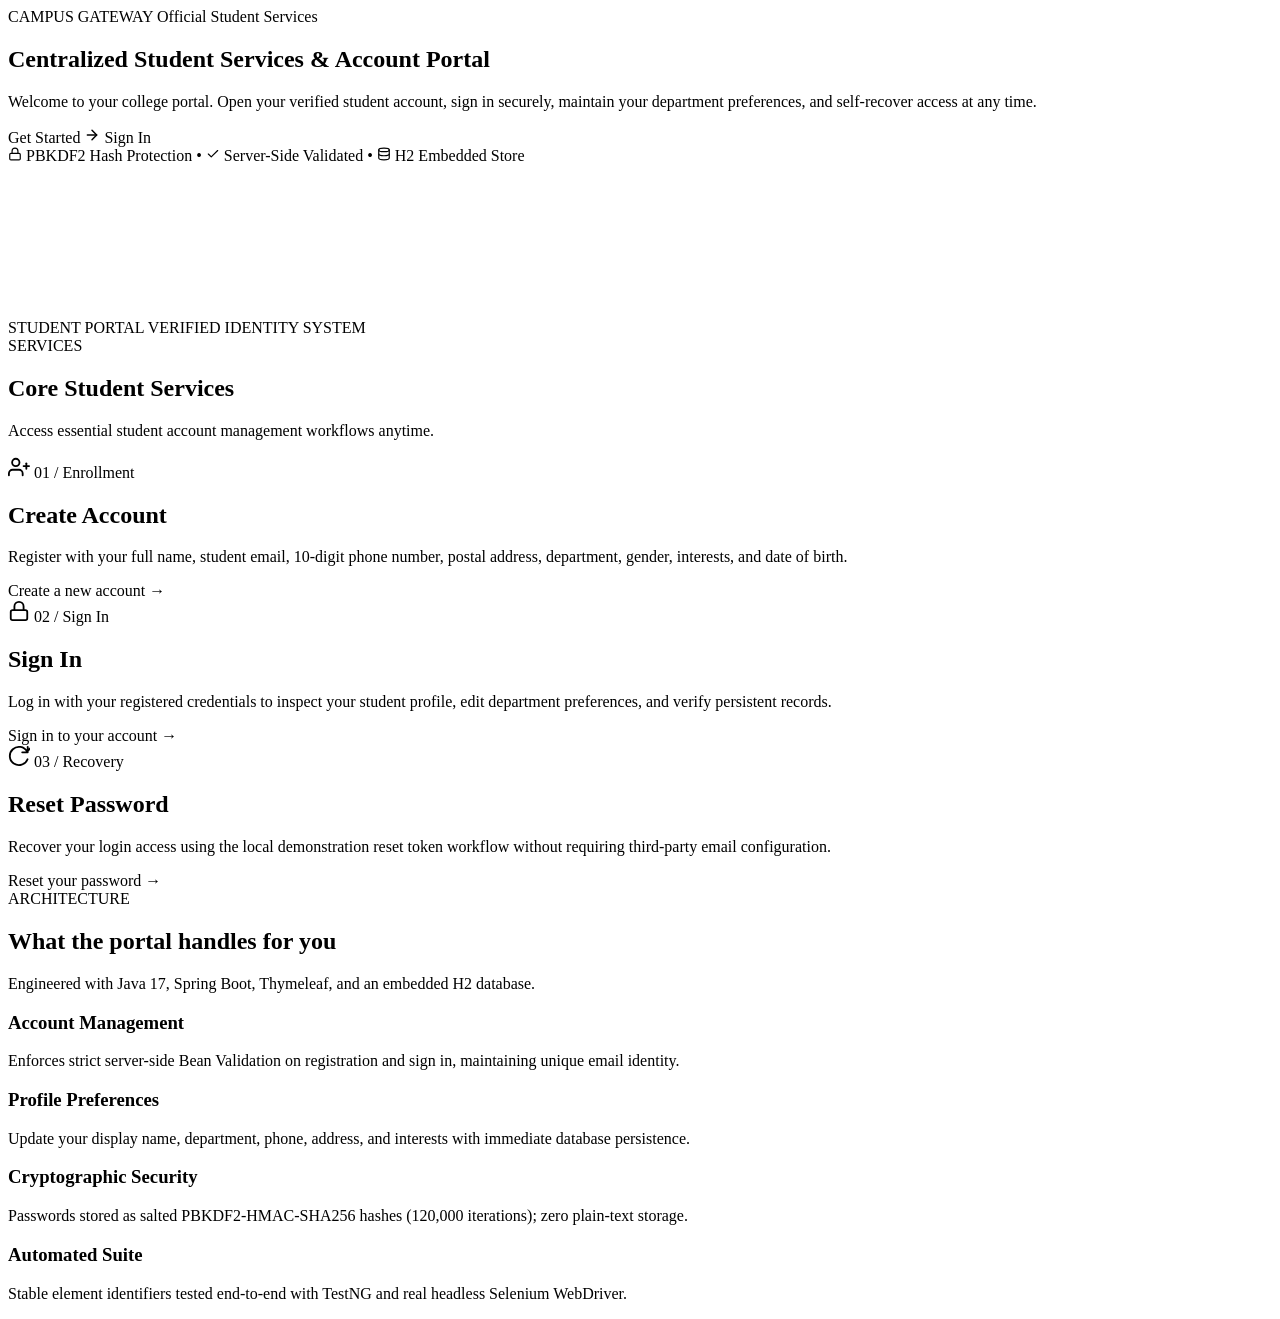
<file: src/main/resources/templates/index.html>
<!DOCTYPE html>
<html lang="en" xmlns:th="http://www.thymeleaf.org">
<head>
    <meta charset="UTF-8"/>
    <meta name="viewport" content="width=device-width, initial-scale=1"/>
    <title>Student Portal</title>
    <link rel="stylesheet" th:href="@{/css/style.css}"/>
</head>
<body>
<header th:replace="~{fragments/layout :: header}"></header>

<main class="container">

    <!-- Welcome Hero Section -->
    <section class="hero-welcome">
        <div class="hero-body">
            <div class="hero-tag">
                <span class="hero-tag-badge">CAMPUS GATEWAY</span>
                <span class="hero-tag-text">Official Student Services</span>
            </div>
            <h1 id="pageTitle" class="hero-heading">Centralized Student Services &amp; Account Portal</h1>
            <p class="hero-lead">
                Welcome to your college portal. Open your verified student account, sign in
                securely, maintain your department preferences, and self-recover access at any time.
            </p>
            <div class="hero-cta-group">
                <a th:href="@{/register}" id="heroGetStarted" class="btn-hero-primary">
                    <span>Get Started</span>
                    <svg class="btn-arrow" width="16" height="16" viewBox="0 0 24 24" fill="none" stroke="currentColor" stroke-width="2.2" stroke-linecap="round" stroke-linejoin="round" aria-hidden="true">
                        <line x1="5" y1="12" x2="19" y2="12"></line>
                        <polyline points="12 5 19 12 12 19"></polyline>
                    </svg>
                </a>
                <a th:href="@{/login}" id="heroSignIn" class="btn-hero-secondary">Sign In</a>
            </div>
            <div class="hero-trust-bar">
                <span class="trust-item">
                    <svg width="14" height="14" viewBox="0 0 24 24" fill="none" stroke="currentColor" stroke-width="2" stroke-linecap="round" stroke-linejoin="round" aria-hidden="true"><rect x="3" y="11" width="18" height="11" rx="2" ry="2"></rect><path d="M7 11V7a5 5 0 0 1 10 0v4"></path></svg>
                    PBKDF2 Hash Protection
                </span>
                <span class="trust-sep">&bull;</span>
                <span class="trust-item">
                    <svg width="14" height="14" viewBox="0 0 24 24" fill="none" stroke="currentColor" stroke-width="2" stroke-linecap="round" stroke-linejoin="round" aria-hidden="true"><polyline points="20 6 9 17 4 12"></polyline></svg>
                    Server-Side Validated
                </span>
                <span class="trust-sep">&bull;</span>
                <span class="trust-item">
                    <svg width="14" height="14" viewBox="0 0 24 24" fill="none" stroke="currentColor" stroke-width="2" stroke-linecap="round" stroke-linejoin="round" aria-hidden="true"><ellipse cx="12" cy="5" rx="9" ry="3"></ellipse><path d="M21 12c0 1.66-4 3-9 3s-9-1.34-9-3"></path><path d="M3 5v14c0 1.66 4 3 9 3s9-1.34 9-3V5"></path></svg>
                    H2 Embedded Store
                </span>
            </div>
        </div>

        <div class="hero-graphic" aria-hidden="true">
            <div class="crest-card">
                <div class="crest-grid-overlay"></div>
                <div class="crest-inner">
                    <svg class="crest-svg" width="150" height="150" viewBox="0 0 200 200" fill="none" xmlns="http://www.w3.org/2000/svg">
                        <!-- Precise geometric concentric guide rings -->
                        <circle cx="100" cy="100" r="92" stroke="rgba(255,255,255,0.12)" stroke-width="1.5" stroke-dasharray="3 3"/>
                        <circle cx="100" cy="100" r="78" stroke="rgba(255,255,255,0.2)" stroke-width="1.5"/>
                        <!-- Academic Shield contour -->
                        <path d="M100 36 L152 54 C152 110 100 152 100 152 C100 152 48 110 48 54 Z"
                              fill="rgba(255,255,255,0.06)" stroke="rgba(255,255,255,0.75)" stroke-width="2"/>
                        <!-- Open Knowledge Book inside Shield -->
                        <path d="M100 75 L100 118" stroke="rgba(255,255,255,0.9)" stroke-width="2" stroke-linecap="round"/>
                        <path d="M70 85 C80 82 90 86 100 91 C110 86 120 82 130 85 L130 115 C120 112 110 116 100 121 C90 116 80 112 70 115 Z"
                              stroke="rgba(255,255,255,0.85)" stroke-width="2" fill="none"/>
                        <!-- Center academic star -->
                        <polygon points="100,52 102.5,58 109,58.5 104,63 105.5,69 100,65.5 94.5,69 96,63 91,58.5 97.5,58" fill="rgba(255,255,255,0.85)"/>
                    </svg>
                    <div class="crest-details">
                        <span class="crest-title">STUDENT PORTAL</span>
                        <span class="crest-meta">VERIFIED IDENTITY SYSTEM</span>
                    </div>
                </div>
            </div>
        </div>
    </section>

    <!-- Core Services Section -->
    <section class="services-section">
        <div class="section-header">
            <span class="section-tag">SERVICES</span>
            <h2>Core Student Services</h2>
            <p class="section-lead">Access essential student account management workflows anytime.</p>
        </div>

        <div class="actions-grid">

            <article class="action-card">
                <div class="action-card-header">
                    <span class="action-icon" aria-hidden="true">
                        <svg width="22" height="22" viewBox="0 0 24 24" fill="none" stroke="currentColor" stroke-width="2" stroke-linecap="round" stroke-linejoin="round">
                            <path d="M16 21v-2a4 4 0 0 0-4-4H5a4 4 0 0 0-4 4v2"></path>
                            <circle cx="8.5" cy="7" r="4"></circle>
                            <line x1="20" y1="8" x2="20" y2="14"></line>
                            <line x1="23" y1="11" x2="17" y2="11"></line>
                        </svg>
                    </span>
                    <span class="action-step-badge">01 / Enrollment</span>
                </div>
                <h2>Create Account</h2>
                <p>
                    Register with your full name, student email, 10-digit phone number, postal address, department, gender, interests, and date of birth.
                </p>
                <a class="card-action" th:href="@{/register}" id="goToRegister">
                    <span>Create a new account</span>
                    <span class="link-arrow" aria-hidden="true">&rarr;</span>
                </a>
            </article>

            <article class="action-card">
                <div class="action-card-header">
                    <span class="action-icon" aria-hidden="true">
                        <svg width="22" height="22" viewBox="0 0 24 24" fill="none" stroke="currentColor" stroke-width="2" stroke-linecap="round" stroke-linejoin="round">
                            <rect x="3" y="11" width="18" height="11" rx="2" ry="2"></rect>
                            <path d="M7 11V7a5 5 0 0 1 10 0v4"></path>
                        </svg>
                    </span>
                    <span class="action-step-badge">02 / Sign In</span>
                </div>
                <h2>Sign In</h2>
                <p>
                    Log in with your registered credentials to inspect your student profile, edit department preferences, and verify persistent records.
                </p>
                <a class="card-action" th:href="@{/login}" id="goToLogin">
                    <span>Sign in to your account</span>
                    <span class="link-arrow" aria-hidden="true">&rarr;</span>
                </a>
            </article>

            <article class="action-card">
                <div class="action-card-header">
                    <span class="action-icon" aria-hidden="true">
                        <svg width="22" height="22" viewBox="0 0 24 24" fill="none" stroke="currentColor" stroke-width="2" stroke-linecap="round" stroke-linejoin="round">
                            <path d="M21.5 2v6h-6M21.34 15.57a10 10 0 1 1-.57-8.38l5.67-5.67"/>
                        </svg>
                    </span>
                    <span class="action-step-badge">03 / Recovery</span>
                </div>
                <h2>Reset Password</h2>
                <p>
                    Recover your login access using the local demonstration reset token workflow without requiring third-party email configuration.
                </p>
                <a class="card-action" th:href="@{/reset-password}" id="goToResetPassword">
                    <span>Reset your password</span>
                    <span class="link-arrow" aria-hidden="true">&rarr;</span>
                </a>
            </article>

        </div>
    </section>

    <!-- Architecture & Features Section -->
    <section class="card portal-features">
        <div class="section-header">
            <span class="section-tag">ARCHITECTURE</span>
            <h2>What the portal handles for you</h2>
            <p class="section-note">Engineered with Java 17, Spring Boot, Thymeleaf, and an embedded H2 database.</p>
        </div>
        <div class="feature-grid">
            <div class="feature">
                <h3>Account Management</h3>
                <p>Enforces strict server-side Bean Validation on registration and sign in, maintaining unique email identity.</p>
            </div>
            <div class="feature">
                <h3>Profile Preferences</h3>
                <p>Update your display name, department, phone, address, and interests with immediate database persistence.</p>
            </div>
            <div class="feature">
                <h3>Cryptographic Security</h3>
                <p>Passwords stored as salted PBKDF2-HMAC-SHA256 hashes (120,000 iterations); zero plain-text storage.</p>
            </div>
            <div class="feature">
                <h3>Automated Suite</h3>
                <p>Stable element identifiers tested end-to-end with TestNG and real headless Selenium WebDriver.</p>
            </div>
        </div>
    </section>

</main>

<footer th:replace="~{fragments/layout :: footer}"></footer>
</body>
</html>
</file>
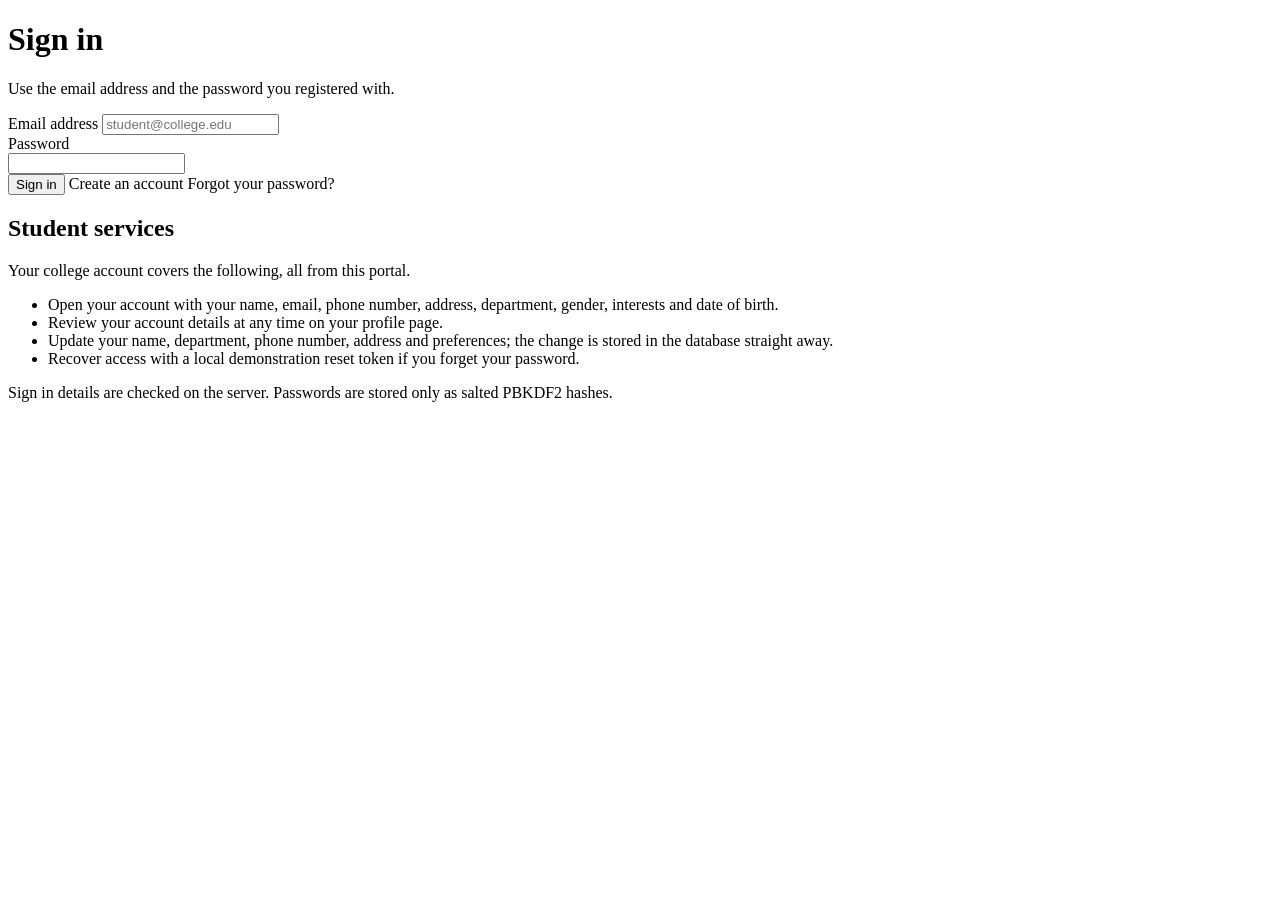
<file: src/main/resources/templates/login.html>
<!DOCTYPE html>
<html lang="en" xmlns:th="http://www.thymeleaf.org">
<head>
    <meta charset="UTF-8"/>
    <meta name="viewport" content="width=device-width, initial-scale=1"/>
    <title>Login | Student Portal</title>
    <link rel="stylesheet" th:href="@{/css/style.css}"/>
</head>
<body>
<header th:replace="~{fragments/layout :: header}"></header>

<main class="container container-form">
    <h1 id="pageTitle">Sign in</h1>
    <p class="lead">Use the email address and the password you registered with.</p>

    <div th:replace="~{fragments/layout :: alerts}"></div>

    <div class="split">

        <form id="loginForm" class="form-narrow" method="post" th:action="@{/login}" novalidate>

            <div class="field">
                <label for="email">Email address</label>
                <input type="email" id="email" name="email" placeholder="student@college.edu"
                       autocomplete="email"
                       aria-describedby="emailError"
                       th:attr="aria-invalid=${fieldErrors['email'] != null ? 'true' : null}"
                       th:value="${registeredEmail != null and #strings.isEmpty(loginForm.email) ? registeredEmail : loginForm.email}"/>
                <span class="field-error" id="emailError" th:text="${fieldErrors['email']}"></span>
            </div>

            <div class="field">
                <label for="password">Password</label>
                <div class="password-field">
                    <input type="password" id="password" name="password" autocomplete="current-password"
                           aria-describedby="passwordError"
                           th:attr="aria-invalid=${fieldErrors['password'] != null ? 'true' : null}"/>
                    <span th:replace="~{fragments/layout :: passwordToggle('password')}"></span>
                </div>
                <span class="field-error" id="passwordError" th:text="${fieldErrors['password']}"></span>
            </div>

            <div class="actions">
                <button type="submit" id="loginButton">Sign in</button>
                <a th:href="@{/register}" id="goToRegisterFromLogin">Create an account</a>
                <a th:href="@{/reset-password}" id="goToResetFromLogin">Forgot your password?</a>
            </div>
        </form>

        <!-- Supporting information only: no additional application feature is introduced here. -->
        <aside class="card info-panel" aria-labelledby="studentServicesTitle">
            <h2 id="studentServicesTitle">Student services</h2>
            <p class="section-note">Your college account covers the following, all from this portal.</p>
            <ul class="service-list">
                <li>Open your account with your name, email, phone number, address, department, gender,
                    interests and date of birth.</li>
                <li>Review your account details at any time on your profile page.</li>
                <li>Update your name, department, phone number, address and preferences; the change is
                    stored in the database straight away.</li>
                <li>Recover access with a local demonstration reset token if you forget your password.</li>
            </ul>
            <p class="muted">Sign in details are checked on the server. Passwords are stored only as
                salted PBKDF2 hashes.</p>
        </aside>

    </div>
</main>

<footer th:replace="~{fragments/layout :: footer}"></footer>
<script th:src="@{/js/password-toggle.js}"></script>
</body>
</html>
</file>
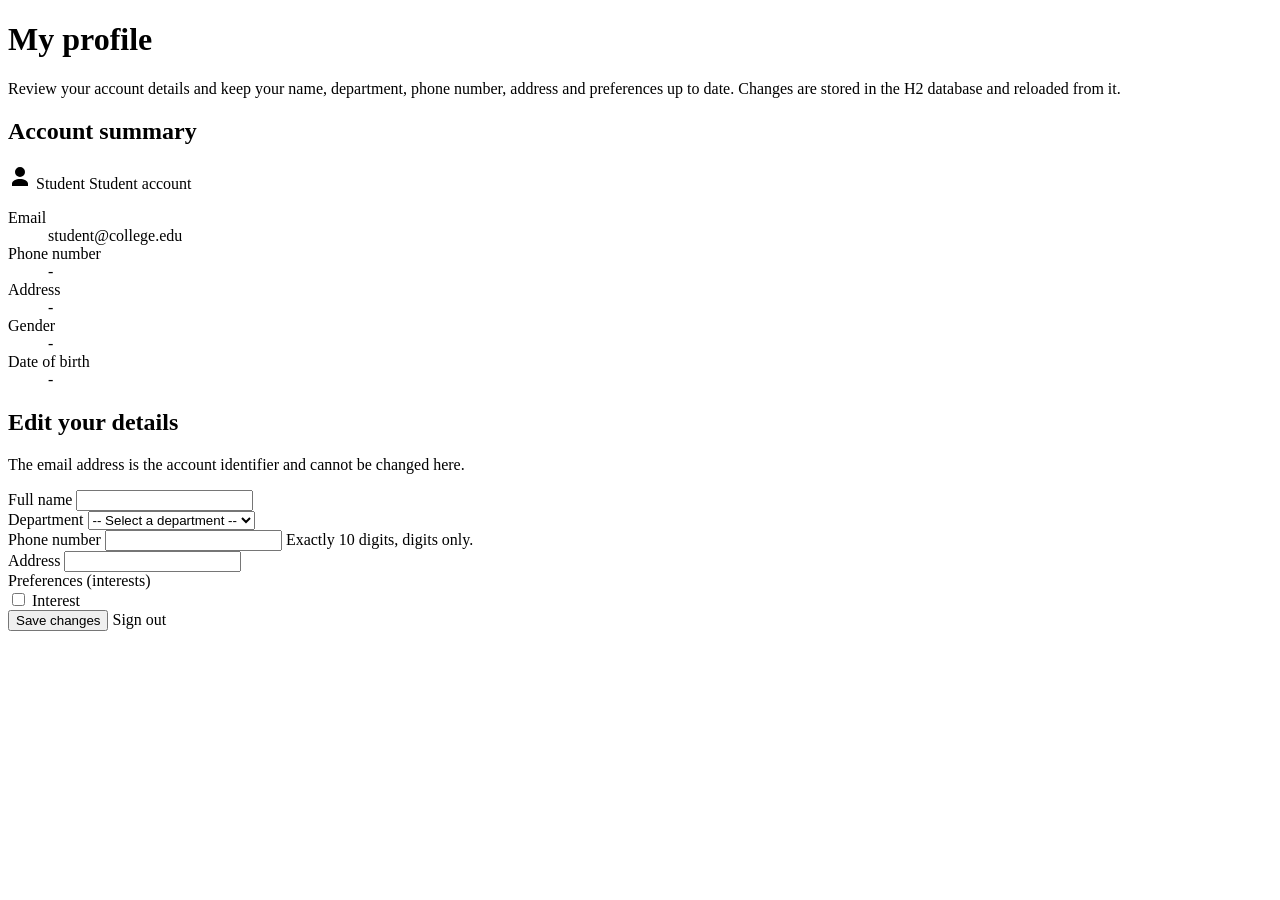
<file: src/main/resources/templates/profile.html>
<!DOCTYPE html>
<html lang="en" xmlns:th="http://www.thymeleaf.org">
<head>
    <meta charset="UTF-8"/>
    <meta name="viewport" content="width=device-width, initial-scale=1"/>
    <title>My profile | Student Portal</title>
    <link rel="stylesheet" th:href="@{/css/style.css}"/>
</head>
<body>
<header th:replace="~{fragments/layout :: header}"></header>

<main class="container container-form">
    <h1 id="pageTitle">My profile</h1>
    <p class="lead">
        Review your account details and keep your name, department, phone number, address and
        preferences up to date. Changes are stored in the H2 database and reloaded from it.
    </p>

    <div th:replace="~{fragments/layout :: alerts}"></div>

    <div class="profile-layout">

        <!-- Account details, read back from the database on every page load. -->
        <section class="card">
            <h2>Account summary</h2>
            <div class="summary-identity">
                <span class="summary-avatar" aria-hidden="true">
                    <svg width="24" height="24" viewBox="0 0 24 24" focusable="false">
                        <path fill="currentColor"
                              d="M12 12a5 5 0 1 0-5-5 5 5 0 0 0 5 5Zm0 2c-4 0-8 2-8 4.6V21h16v-2.4C20 16 16 14 12 14Z"/>
                    </svg>
                </span>
                <span class="summary-identity-text">
                    <span class="summary-name" id="profileName" th:text="${signedInUser}">Student</span>
                    <span class="muted">Student account</span>
                </span>
            </div>
            <dl class="details">
                <dt>Email</dt>
                <dd><span id="profileEmail" th:text="${profileEmail}">student@college.edu</span></dd>
                <dt>Phone number</dt>
                <dd><span id="profilePhone" th:text="${profilePhone}">-</span></dd>
                <dt>Address</dt>
                <dd><span id="profileAddress" th:text="${profileAddress}">-</span></dd>
                <dt>Gender</dt>
                <dd><span id="profileGender" th:text="${profileGender}">-</span></dd>
                <dt>Date of birth</dt>
                <dd><span id="profileDateOfBirth" th:text="${profileDateOfBirth}">-</span></dd>
            </dl>
        </section>

        <form id="profileForm" method="post" th:action="@{/profile}" novalidate>
            <h2>Edit your details</h2>
            <p class="section-note">The email address is the account identifier and cannot be changed here.</p>

            <div class="form-grid">

                <div class="field">
                    <label for="fullName">Full name</label>
                    <input type="text" id="fullName" name="name"
                           aria-describedby="fullNameError"
                           th:attr="aria-invalid=${fieldErrors['name'] != null ? 'true' : null}"
                           th:value="${profileForm.name}"/>
                    <span class="field-error" id="fullNameError" th:text="${fieldErrors['name']}"></span>
                </div>

                <div class="field">
                    <label for="department">Department</label>
                    <select id="department" name="department"
                            aria-describedby="departmentError"
                            th:attr="aria-invalid=${fieldErrors['department'] != null ? 'true' : null}">
                        <option value="">-- Select a department --</option>
                        <option th:each="dept : ${departments}" th:value="${dept}" th:text="${dept}"
                                th:selected="${profileForm.department == dept}"></option>
                    </select>
                    <span class="field-error" id="departmentError" th:text="${fieldErrors['department']}"></span>
                </div>

                <div class="field">
                    <label for="phoneNumber">Phone number</label>
                    <input type="text" id="phoneNumber" name="phoneNumber" inputmode="numeric"
                           aria-describedby="phoneNumberHint phoneNumberError"
                           th:attr="aria-invalid=${fieldErrors['phoneNumber'] != null ? 'true' : null}"
                           th:value="${profileForm.phoneNumber}"/>
                    <span class="hint" id="phoneNumberHint">Exactly 10 digits, digits only.</span>
                    <span class="field-error" id="phoneNumberError" th:text="${fieldErrors['phoneNumber']}"></span>
                </div>

                <div class="field">
                    <label for="address">Address</label>
                    <input type="text" id="address" name="address" maxlength="200"
                           aria-describedby="addressError"
                           th:attr="aria-invalid=${fieldErrors['address'] != null ? 'true' : null}"
                           th:value="${profileForm.address}"/>
                    <span class="field-error" id="addressError" th:text="${fieldErrors['address']}"></span>
                </div>

                <div class="field field-wide">
                    <span class="label" id="interestsLabel">Preferences (interests)</span>
                    <div class="option-row" id="interestsGroup" role="group" aria-labelledby="interestsLabel"
                         aria-describedby="interestsError"
                         th:attr="aria-invalid=${fieldErrors['interests'] != null ? 'true' : null}">
                        <label th:each="interest : ${interestOptions}" class="option"
                               th:for="|interest-${#strings.toLowerCase(interest)}|">
                            <input type="checkbox" name="interests" th:value="${interest}"
                                   th:id="|interest-${#strings.toLowerCase(interest)}|"
                                   th:checked="${profileForm.interests != null and profileForm.interests.contains(interest)}"/>
                            <span th:text="${interest}">Interest</span>
                        </label>
                    </div>
                    <span class="field-error" id="interestsError" th:text="${fieldErrors['interests']}"></span>
                </div>

            </div>

            <div class="actions">
                <button type="submit" id="saveProfileButton">Save changes</button>
                <a th:href="@{/logout}" id="logoutFromProfile">Sign out</a>
            </div>
        </form>

    </div>
</main>

<footer th:replace="~{fragments/layout :: footer}"></footer>
</body>
</html>
</file>
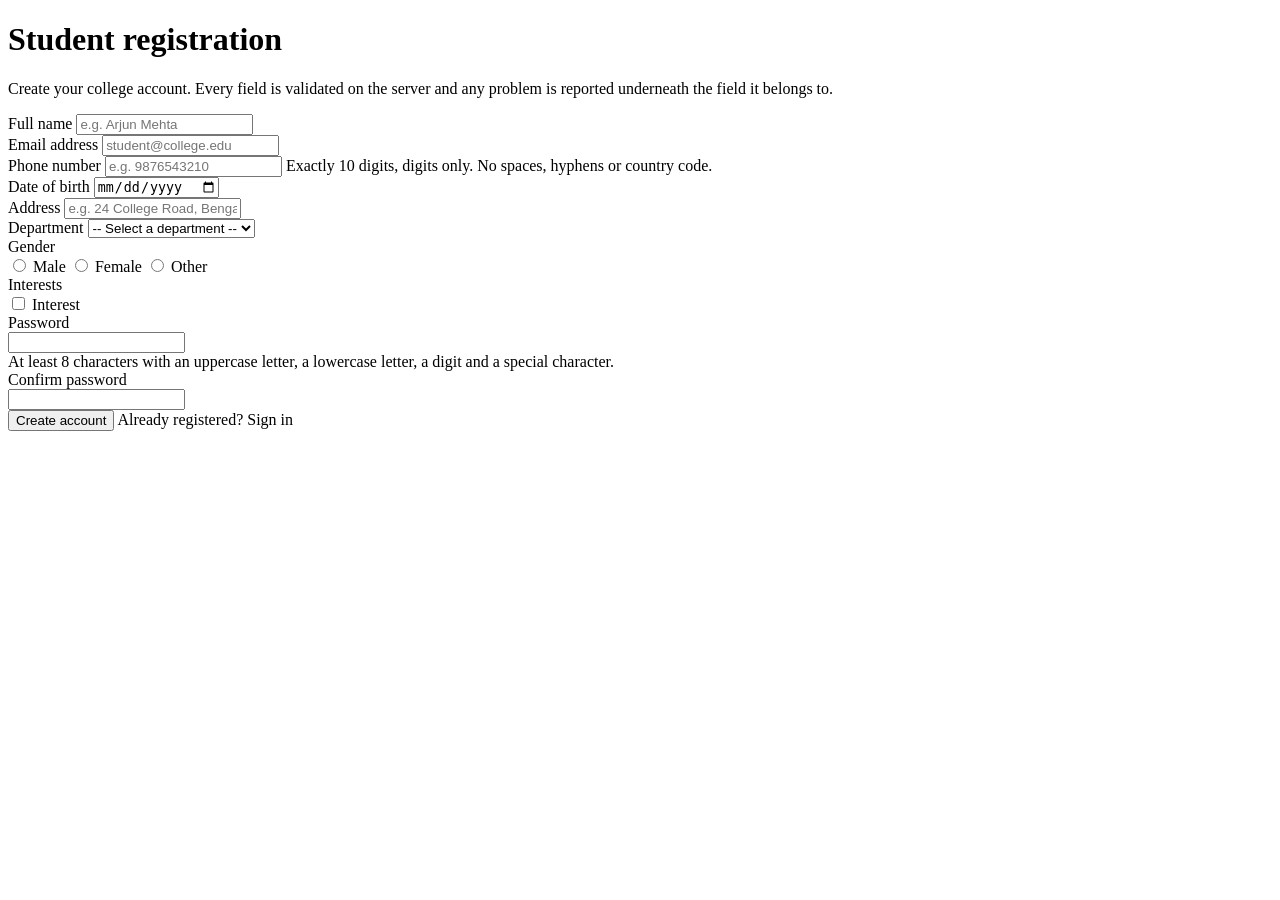
<file: src/main/resources/templates/register.html>
<!DOCTYPE html>
<html lang="en" xmlns:th="http://www.thymeleaf.org">
<head>
    <meta charset="UTF-8"/>
    <meta name="viewport" content="width=device-width, initial-scale=1"/>
    <title>Register | Student Portal</title>
    <link rel="stylesheet" th:href="@{/css/style.css}"/>
</head>
<body>
<header th:replace="~{fragments/layout :: header}"></header>

<main class="container container-form">
    <h1 id="pageTitle">Student registration</h1>
    <p class="lead">
        Create your college account. Every field is validated on the server and any problem is
        reported underneath the field it belongs to.
    </p>

    <div th:replace="~{fragments/layout :: alerts}"></div>

    <!-- novalidate keeps the browser from blocking the submit so that server side validation runs -->
    <form id="registerForm" method="post" th:action="@{/register}" novalidate>

        <div class="form-grid">

            <!-- Personal details -->
            <div class="field">
                <label for="name">Full name</label>
                <input type="text" id="name" name="name" placeholder="e.g. Arjun Mehta"
                       autocomplete="name"
                       aria-describedby="nameError"
                       th:attr="aria-invalid=${fieldErrors['name'] != null ? 'true' : null}"
                       th:value="${registrationForm.name}"/>
                <span class="field-error" id="nameError" th:text="${fieldErrors['name']}"></span>
            </div>

            <div class="field">
                <label for="email">Email address</label>
                <input type="email" id="email" name="email" placeholder="student@college.edu"
                       autocomplete="email"
                       aria-describedby="emailError"
                       th:attr="aria-invalid=${fieldErrors['email'] != null ? 'true' : null}"
                       th:value="${registrationForm.email}"/>
                <span class="field-error" id="emailError" th:text="${fieldErrors['email']}"></span>
            </div>

            <div class="field">
                <label for="phoneNumber">Phone number</label>
                <input type="text" id="phoneNumber" name="phoneNumber" placeholder="e.g. 9876543210"
                       inputmode="numeric" autocomplete="tel"
                       aria-describedby="phoneNumberHint phoneNumberError"
                       th:attr="aria-invalid=${fieldErrors['phoneNumber'] != null ? 'true' : null}"
                       th:value="${registrationForm.phoneNumber}"/>
                <span class="hint" id="phoneNumberHint">Exactly 10 digits, digits only. No spaces, hyphens or country code.</span>
                <span class="field-error" id="phoneNumberError" th:text="${fieldErrors['phoneNumber']}"></span>
            </div>

            <div class="field">
                <label for="dateOfBirth">Date of birth</label>
                <input type="date" id="dateOfBirth" name="dateOfBirth"
                       aria-describedby="dateOfBirthError"
                       th:attr="aria-invalid=${fieldErrors['dateOfBirth'] != null ? 'true' : null}"
                       th:value="${registrationForm.dateOfBirth != null ? registrationForm.dateOfBirth : ''}"/>
                <span class="field-error" id="dateOfBirthError" th:text="${fieldErrors['dateOfBirth']}"></span>
            </div>

            <div class="field field-wide">
                <label for="address">Address</label>
                <input type="text" id="address" name="address" maxlength="200" autocomplete="street-address"
                       placeholder="e.g. 24 College Road, Bengaluru 560001"
                       aria-describedby="addressError"
                       th:attr="aria-invalid=${fieldErrors['address'] != null ? 'true' : null}"
                       th:value="${registrationForm.address}"/>
                <span class="field-error" id="addressError" th:text="${fieldErrors['address']}"></span>
            </div>

            <!-- Course details -->
            <div class="field">
                <label for="department">Department</label>
                <select id="department" name="department"
                        aria-describedby="departmentError"
                        th:attr="aria-invalid=${fieldErrors['department'] != null ? 'true' : null}">
                    <option value="">-- Select a department --</option>
                    <option th:each="dept : ${departments}" th:value="${dept}" th:text="${dept}"
                            th:selected="${registrationForm.department == dept}"></option>
                </select>
                <span class="field-error" id="departmentError" th:text="${fieldErrors['department']}"></span>
            </div>

            <div class="field">
                <span class="label" id="genderLabel">Gender</span>
                <div class="option-row" role="group" aria-labelledby="genderLabel"
                     aria-describedby="genderError"
                     th:attr="aria-invalid=${fieldErrors['gender'] != null ? 'true' : null}">
                    <label for="gender-male" class="option">
                        <input type="radio" id="gender-male" name="gender" value="Male"
                               th:checked="${registrationForm.gender == 'Male'}"/> Male
                    </label>
                    <label for="gender-female" class="option">
                        <input type="radio" id="gender-female" name="gender" value="Female"
                               th:checked="${registrationForm.gender == 'Female'}"/> Female
                    </label>
                    <label for="gender-other" class="option">
                        <input type="radio" id="gender-other" name="gender" value="Other"
                               th:checked="${registrationForm.gender == 'Other'}"/> Other
                    </label>
                </div>
                <span class="field-error" id="genderError" th:text="${fieldErrors['gender']}"></span>
            </div>

            <div class="field field-wide">
                <span class="label" id="interestsLabel">Interests</span>
                <div class="option-row" id="interestsGroup" role="group" aria-labelledby="interestsLabel"
                     aria-describedby="interestsError"
                     th:attr="aria-invalid=${fieldErrors['interests'] != null ? 'true' : null}">
                    <label th:each="interest : ${interestOptions}" class="option"
                           th:for="|interest-${#strings.toLowerCase(interest)}|">
                        <input type="checkbox" name="interests" th:value="${interest}"
                               th:id="|interest-${#strings.toLowerCase(interest)}|"
                               th:checked="${registrationForm.interests != null and registrationForm.interests.contains(interest)}"/>
                        <span th:text="${interest}">Interest</span>
                    </label>
                </div>
                <span class="field-error" id="interestsError" th:text="${fieldErrors['interests']}"></span>
            </div>

            <!-- Account credentials -->
            <div class="field">
                <label for="password">Password</label>
                <div class="password-field">
                    <input type="password" id="password" name="password" autocomplete="new-password"
                           aria-describedby="passwordHint passwordError"
                           th:attr="aria-invalid=${fieldErrors['password'] != null ? 'true' : null}"/>
                    <span th:replace="~{fragments/layout :: passwordToggle('password')}"></span>
                </div>
                <span class="hint" id="passwordHint">At least 8 characters with an uppercase letter, a lowercase letter, a digit and a special character.</span>
                <span class="field-error" id="passwordError" th:text="${fieldErrors['password']}"></span>
            </div>

            <div class="field">
                <label for="confirmPassword">Confirm password</label>
                <div class="password-field">
                    <input type="password" id="confirmPassword" name="confirmPassword" autocomplete="new-password"
                           aria-describedby="confirmPasswordError"
                           th:attr="aria-invalid=${fieldErrors['confirmPassword'] != null ? 'true' : null}"/>
                    <span th:replace="~{fragments/layout :: passwordToggle('confirmPassword')}"></span>
                </div>
                <span class="field-error" id="confirmPasswordError" th:text="${fieldErrors['confirmPassword']}"></span>
            </div>

        </div>

        <div class="actions">
            <button type="submit" id="registerButton">Create account</button>
            <a th:href="@{/login}" id="goToLoginFromRegister">Already registered? Sign in</a>
        </div>
    </form>
</main>

<footer th:replace="~{fragments/layout :: footer}"></footer>
<script th:src="@{/js/password-toggle.js}"></script>
</body>
</html>
</file>
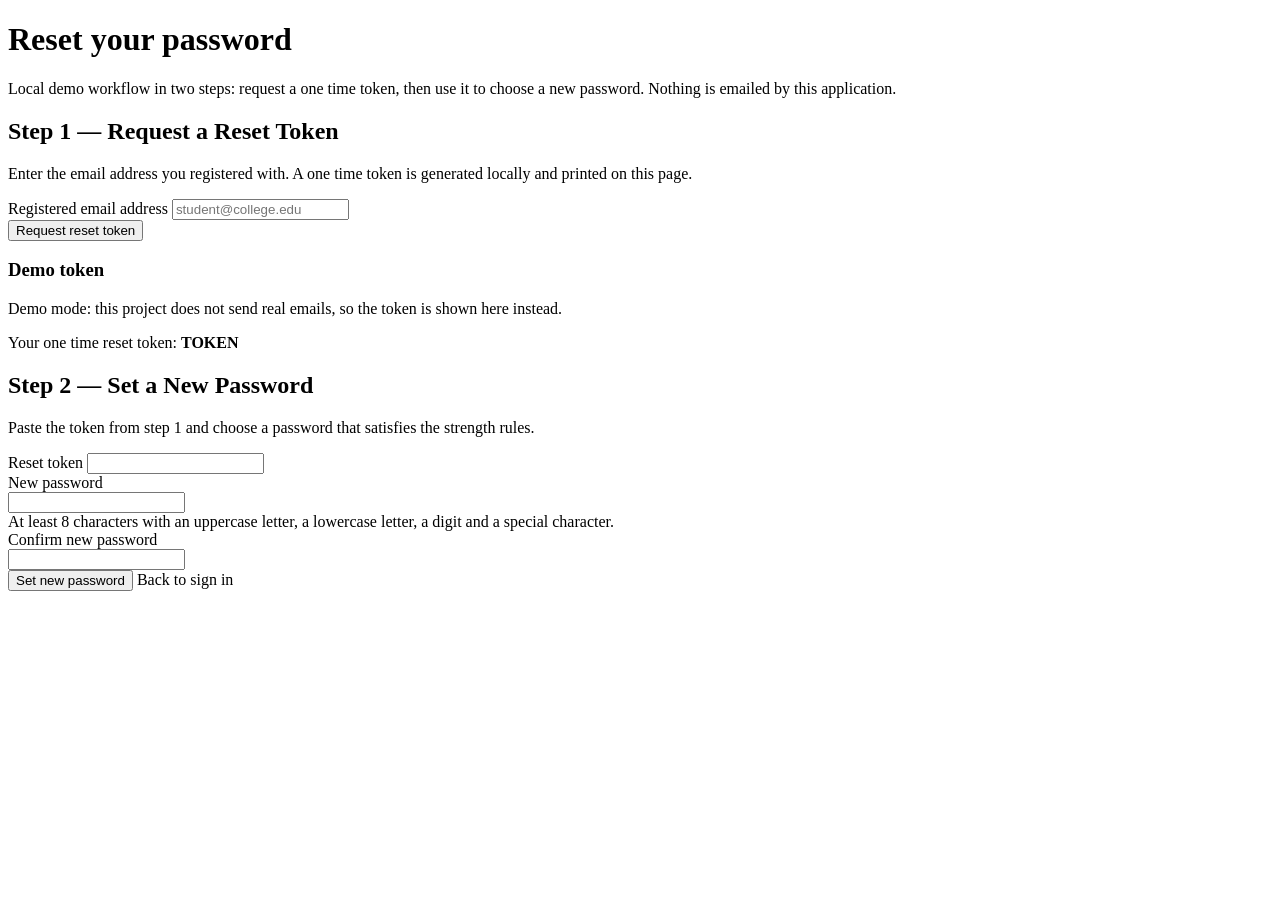
<file: src/main/resources/templates/reset-password.html>
<!DOCTYPE html>
<html lang="en" xmlns:th="http://www.thymeleaf.org">
<head>
    <meta charset="UTF-8"/>
    <meta name="viewport" content="width=device-width, initial-scale=1"/>
    <title>Reset password | Student Portal</title>
    <link rel="stylesheet" th:href="@{/css/style.css}"/>
</head>
<body>
<header th:replace="~{fragments/layout :: header}"></header>

<main class="container container-form">
    <h1 id="pageTitle">Reset your password</h1>
    <p class="lead">
        Local demo workflow in two steps: request a one time token, then use it to choose a new
        password. Nothing is emailed by this application.
    </p>

    <div th:replace="~{fragments/layout :: alerts}"></div>

    <!-- The two steps sit side by side on a desktop screen and stack on smaller screens. -->
    <div class="split">

        <div class="card">
            <h2>Step 1 — Request a Reset Token</h2>
            <p class="section-note">Enter the email address you registered with. A one time token is
                generated locally and printed on this page.</p>
            <form id="resetRequestForm" method="post" th:action="@{/reset-password/request}" novalidate>
                <div class="field">
                    <label for="email">Registered email address</label>
                    <input type="email" id="email" name="email" placeholder="student@college.edu"
                           aria-describedby="emailError"
                           th:attr="aria-invalid=${fieldErrors['email'] != null ? 'true' : null}"
                           th:value="${requestForm.email}"/>
                    <span class="field-error" id="emailError" th:text="${fieldErrors['email']}"></span>
                </div>
                <div class="actions">
                    <button type="submit" id="requestResetButton">Request reset token</button>
                </div>
            </form>

            <div class="alert alert-info demo-token" id="demoResetPanel" th:if="${resetTokenRequested}">
                <h3>Demo token</h3>
                <p id="demoNotice">Demo mode: this project does not send real emails, so the token is shown here instead.</p>
                <p>Your one time reset token:
                    <strong id="demoResetToken" th:text="${demoToken}">TOKEN</strong>
                </p>
            </div>
        </div>

        <div class="card">
            <h2>Step 2 — Set a New Password</h2>
            <p class="section-note">Paste the token from step 1 and choose a password that satisfies the
                strength rules.</p>
            <form id="resetConfirmForm" method="post" th:action="@{/reset-password/confirm}" novalidate>
                <div class="field">
                    <label for="resetToken">Reset token</label>
                    <input type="text" id="resetToken" name="token"
                           aria-describedby="resetTokenError"
                           th:attr="aria-invalid=${fieldErrors['token'] != null ? 'true' : null}"
                           th:value="${confirmForm.token}"/>
                    <span class="field-error" id="resetTokenError" th:text="${fieldErrors['token']}"></span>
                </div>
                <div class="field">
                    <label for="newPassword">New password</label>
                    <div class="password-field">
                        <input type="password" id="newPassword" name="newPassword" autocomplete="new-password"
                               aria-describedby="newPasswordHint newPasswordError"
                               th:attr="aria-invalid=${fieldErrors['newPassword'] != null ? 'true' : null}"/>
                        <span th:replace="~{fragments/layout :: passwordToggle('newPassword')}"></span>
                    </div>
                    <span class="hint" id="newPasswordHint">At least 8 characters with an uppercase letter, a lowercase letter, a digit and a special character.</span>
                    <span class="field-error" id="newPasswordError" th:text="${fieldErrors['newPassword']}"></span>
                </div>
                <div class="field">
                    <label for="confirmNewPassword">Confirm new password</label>
                    <div class="password-field">
                        <input type="password" id="confirmNewPassword" name="confirmNewPassword" autocomplete="new-password"
                               aria-describedby="confirmNewPasswordError"
                               th:attr="aria-invalid=${fieldErrors['confirmNewPassword'] != null ? 'true' : null}"/>
                        <span th:replace="~{fragments/layout :: passwordToggle('confirmNewPassword')}"></span>
                    </div>
                    <span class="field-error" id="confirmNewPasswordError" th:text="${fieldErrors['confirmNewPassword']}"></span>
                </div>
                <div class="actions">
                    <button type="submit" id="resetPasswordButton">Set new password</button>
                    <a th:href="@{/login}" id="goToLoginFromReset">Back to sign in</a>
                </div>
            </form>
        </div>

    </div>
</main>

<footer th:replace="~{fragments/layout :: footer}"></footer>
<script th:src="@{/js/password-toggle.js}"></script>
</body>
</html>
</file>
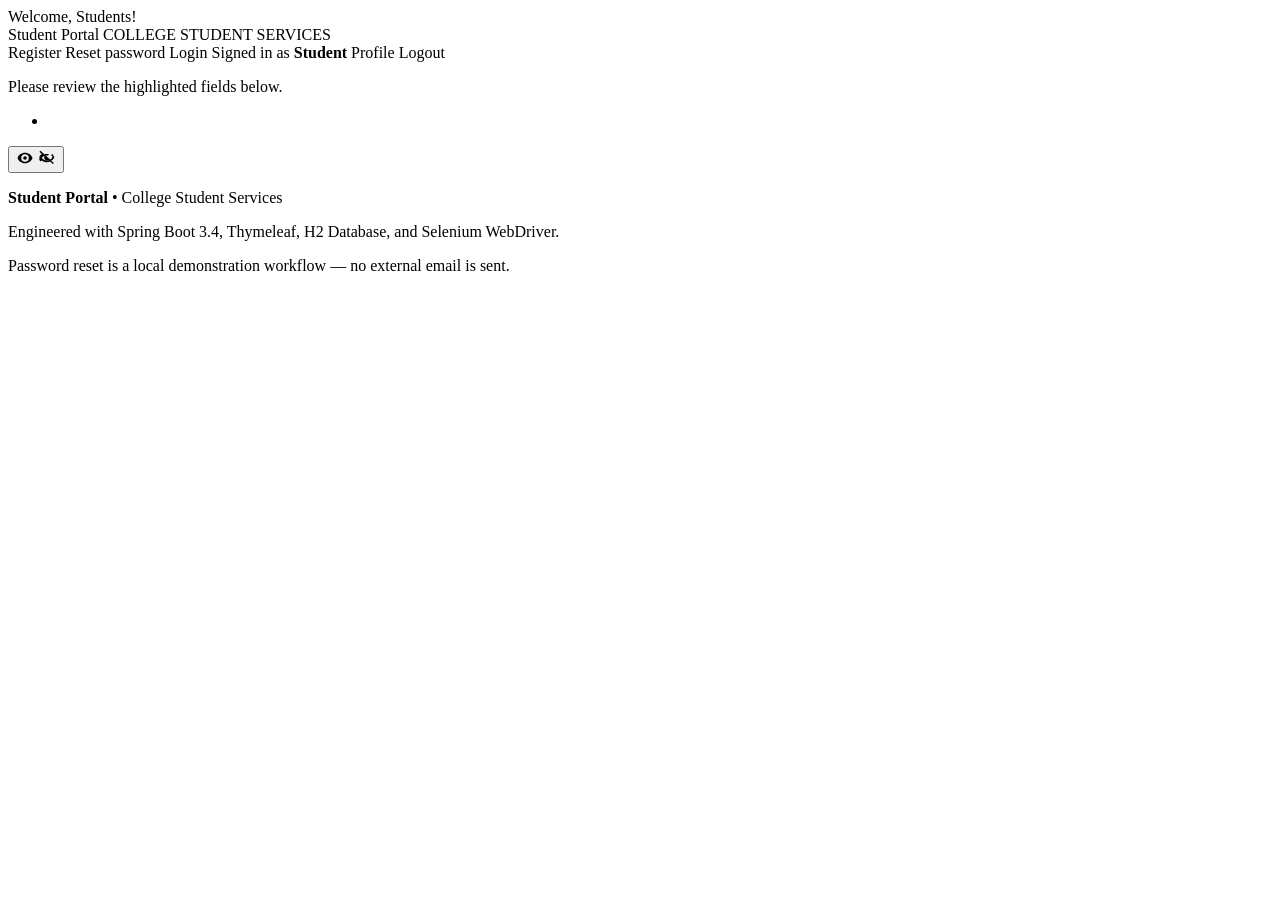
<file: src/main/resources/templates/fragments/layout.html>
<!DOCTYPE html>
<html lang="en" xmlns:th="http://www.thymeleaf.org">
<body>

<!--
  Shared navigation bar.

  Desktop: "Welcome, Students!" on the left, prominent centered "Student Portal" brand,
  and authentication actions on the right. When signed out, a primary button highlights Login
  while Register and Reset password remain readily accessible. When signed in, the student
  identity is displayed alongside Profile and Logout links.
-->
<header th:fragment="header" class="app-header">
    <div class="header-inner">
        <div class="header-welcome-wrap">
            <span class="header-welcome">
                <span class="header-welcome-dot" aria-hidden="true"></span>
                Welcome, Students!
            </span>
        </div>
        <div class="brand">
            <a th:href="@{/}" id="homeLink" class="brand-link">
                <span class="brand-title">Student Portal</span>
                <span class="brand-subtitle">COLLEGE STUDENT SERVICES</span>
            </a>
        </div>
        <nav class="main-nav" aria-label="Student Portal sections">
            <th:block th:if="${!signedIn}">
                <a th:href="@{/register}" id="navRegister" class="nav-link">Register</a>
                <a th:href="@{/reset-password}" id="navResetPassword" class="nav-link">Reset password</a>
                <a th:href="@{/login}" id="navLogin" class="nav-btn nav-btn-primary">Login</a>
            </th:block>
            <span th:if="${signedIn}" class="session-block">
                <span class="session-info">
                    <span class="session-label">Signed in as</span>
                    <strong id="signedInUser" class="session-user" th:text="${signedInUser}">Student</strong>
                </span>
                <a th:href="@{/profile}" id="navProfile" class="nav-link">Profile</a>
                <a th:href="@{/logout}" id="logoutLink" class="nav-btn nav-btn-outline">Logout</a>
            </span>
        </nav>
    </div>
</header>

<!--
  Success and error messages.

  The banner keeps the stable ids the Selenium suite relies on: "#successMessage"
  and "#errorMessage" with one ".error-item" per message. Field level messages are
  also printed directly underneath their own control, so the banner now reads as a
  summary of everything that was rejected in one submit.
-->
<div th:fragment="alerts" class="alerts">
    <div id="successMessage" class="alert alert-success"
         th:if="${successMessage != null}" th:text="${successMessage}"></div>
    <div id="errorMessage" class="alert alert-error"
         th:if="${errorMessages != null and !#lists.isEmpty(errorMessages)}">
        <p class="alert-summary-title"
           th:if="${fieldErrors != null and !fieldErrors.isEmpty()}">
            Please review the highlighted fields below.
        </p>
        <ul class="error-list">
            <li class="error-item" th:each="message : ${errorMessages}" th:text="${message}"></li>
        </ul>
    </div>
</div>

<!--
  Eye / eye-off button used next to every password input.
  "target" is the id of the password input it controls.
-->
<span th:fragment="passwordToggle(target)" class="password-toggle-wrapper">
    <button type="button" class="password-toggle" th:attr="data-password-toggle=${target}"
            aria-label="Show password" aria-pressed="false" title="Show password">
        <svg class="icon-eye" width="18" height="18" viewBox="0 0 24 24" aria-hidden="true" focusable="false">
            <path fill="currentColor"
                  d="M12 5c-4.9 0-8.9 3.1-10 7 1.1 3.9 5.1 7 10 7s8.9-3.1 10-7c-1.1-3.9-5.1-7-10-7Zm0 12a5 5 0 1 1 0-10 5 5 0 0 1 0 10Zm0-2.6a2.4 2.4 0 1 0 0-4.8 2.4 2.4 0 0 0 0 4.8Z"/>
        </svg>
        <svg class="icon-eye-off" width="18" height="18" viewBox="0 0 24 24" aria-hidden="true" focusable="false">
            <path fill="currentColor"
                  d="M3.3 2.3 1.9 3.7l3 3C3.3 7.9 2.2 9.3 1.6 10.5c1.1 3.9 5.1 7 10.4 7 1.6 0 3.1-.3 4.4-.9l3.3 3.3 1.4-1.4L3.3 2.3ZM12 15.3c-3.4 0-6.4-2-7.6-4.8.5-1 1.4-2 2.5-2.7l1.7 1.7a3.7 3.7 0 0 0 5 5l1.6 1.6c-1 .3-2 .4-3.2.4Zm2.4-8.5c-.8-.2-1.6-.3-2.4-.3-5.3 0-9.3 3.1-10.4 7 .3 1.1.9 2.1 1.7 3l1.5-1.5c-.4-.4-.8-.9-1-1.5 1.2-2.8 4.2-4.8 7.6-4.8.6 0 1.1 0 1.6.1l1.4-1.4Zm6.9 3.7c-.4-1.4-1.2-2.7-2.3-3.7l-1.5 1.5c.8.6 1.5 1.4 1.9 2.2-1.2 2.8-4.2 4.8-7.6 4.8-.3 0-.7 0-1-.1l-1.6 1.6c.8.2 1.7.3 2.6.3 5.3 0 9.3-3.1 10.4-7 .1.1.1.1.1.1Z"/>
        </svg>
    </button>
</span>

<footer th:fragment="footer" class="app-footer">
    <div class="footer-inner">
        <p class="footer-title"><strong>Student Portal</strong> &bull; College Student Services</p>
        <p class="footer-tech">Engineered with Spring Boot 3.4, Thymeleaf, H2 Database, and Selenium WebDriver.</p>
        <p class="muted">Password reset is a local demonstration workflow &mdash; no external email is sent.</p>
    </div>
</footer>

</body>
</html>
</file>
